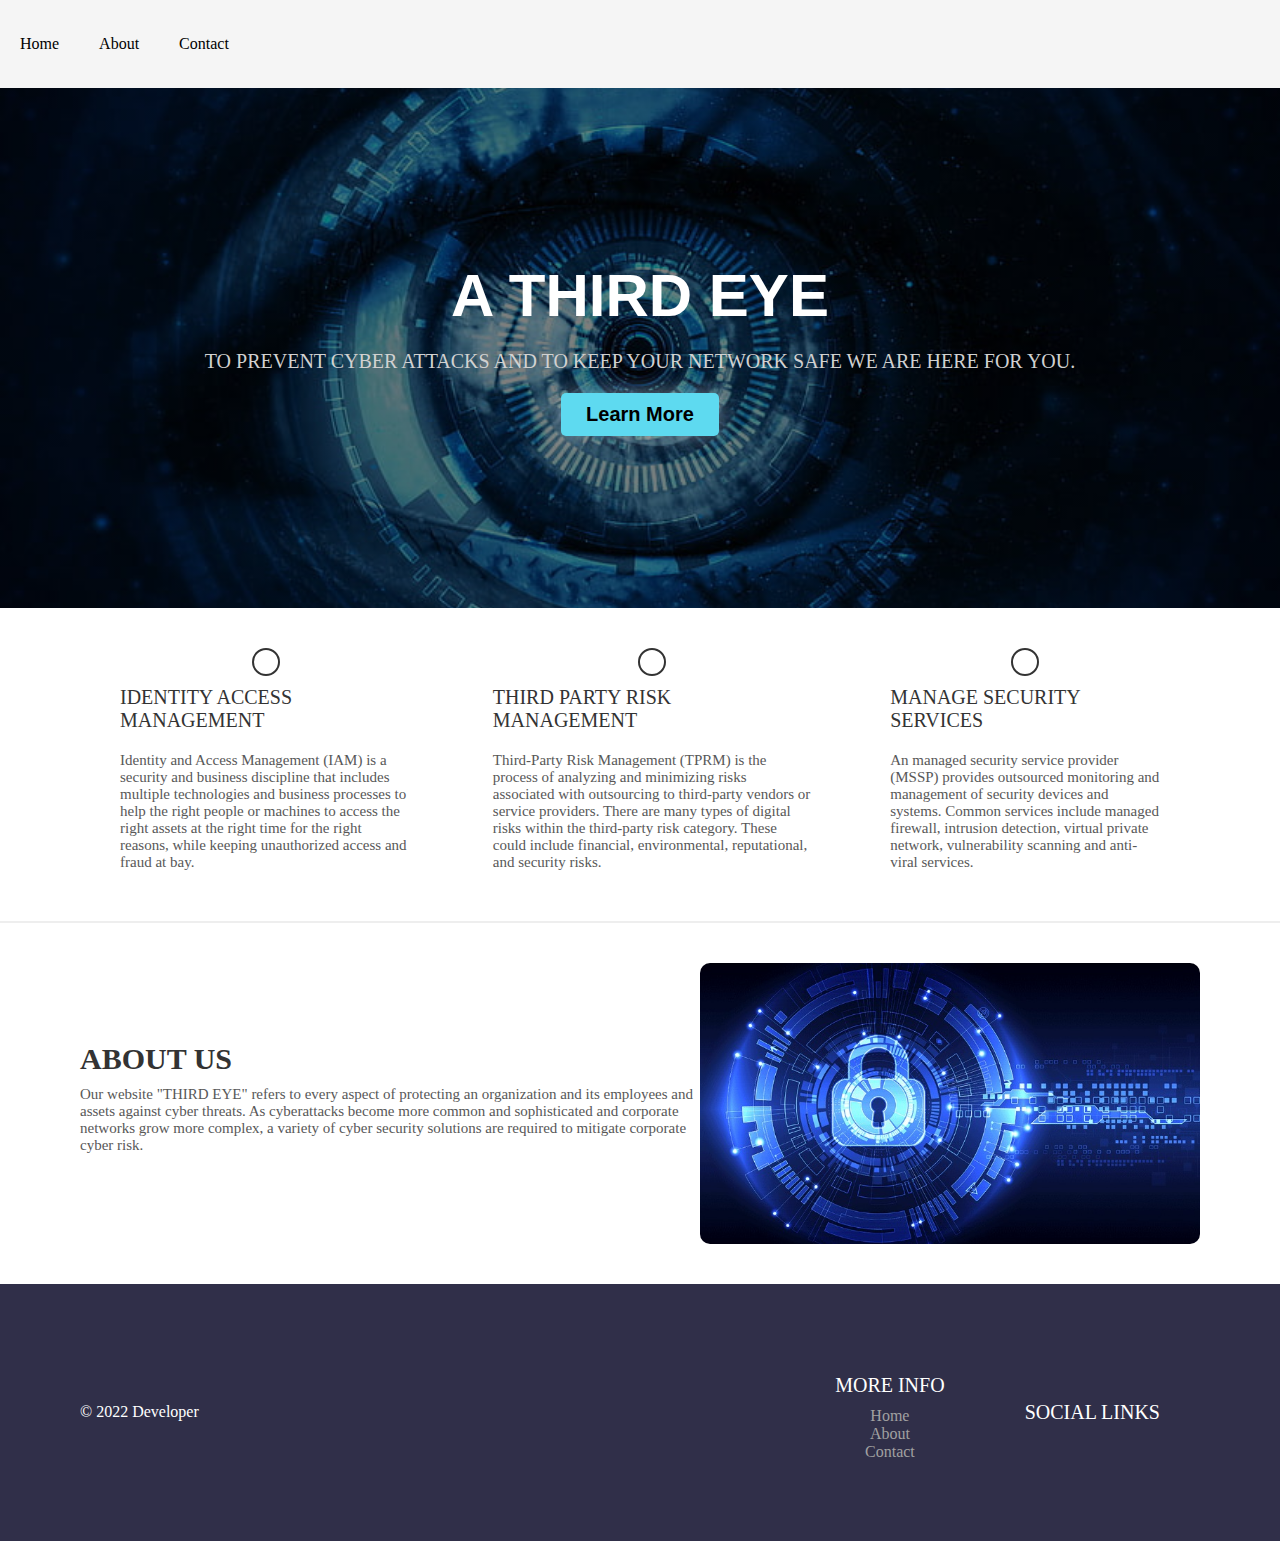
<file: cyber/index.html>
<!DOCTYPE html>
<html lang="en">
<head>
    <meta charset="UTF-8">
    <meta http-equiv="X-UA-Compatible" content="IE=edge">
    <meta name="viewport" content="width=device-width, initial-scale=1.0">
    <title>The Third Eye</title>
    <link rel="stylesheet" href="style.css">
</head>
<body>
    <header class="header">
        <nav class="nav-items">
          <a href="Home.html">Home</a>
          <a href="About.html">About</a>
          <a href="Contact.html">Contact</a>
        </nav>
      </header>
      <main>
        <div class="intro">
          <h1>A Third Eye</h1>
          <p>To prevent Cyber attacks and to keep your Network safe we are here for you.</p>
          <button>Learn More</button>
        </div>
        <div class="achievements">
          <div class="work">
            <i class="fas fa-atom"></i>
            <p class="work-heading">identity access management</p>
            <p class="work-text">Identity and Access Management (IAM) is a security and business discipline that includes multiple technologies and business processes to help the right people or machines to access the right assets at the right time for the right reasons, while keeping unauthorized access and fraud at bay.</p>
          </div>
          <div class="work">
            <i class="fas fa-skiing"></i>
            <p class="work-heading">third party risk management</p>
            <p class="work-text">Third-Party Risk Management (TPRM) is the process of analyzing and minimizing risks associated with outsourcing to third-party vendors or service providers. There are many types of digital risks within the third-party risk category. These could include financial, environmental, reputational, and security risks.</p>
          </div>
          <div class="work">
            <i class="fas fa-ethernet"></i>
            <p class="work-heading">Manage security services</p>
            <p class="work-text">An managed security service provider (MSSP) provides outsourced monitoring and management of security devices and systems. Common services include managed firewall, intrusion detection, virtual private network, vulnerability scanning and anti-viral services.</p>
          </div>
        </div>
        <div class="about-me">
          <div class="about-me-text">
            <h2>About Us</h2>
            <p>Our website "THIRD EYE" refers to every aspect of protecting an organization and its employees and assets against cyber threats. As cyberattacks become more common and sophisticated and corporate networks grow more complex, a variety of cyber security solutions are required to mitigate corporate cyber risk.</p>
          </div>
          <img src="cyberlock.jpg" alt="me">
        </div>
      </main>
      <footer class="footer">
        <div class="copy">&copy; 2022 Developer</div>
        <div class="bottom-links">
          <div class="links">
            <span>More Info</span>
            <a href="#">Home</a>
            <a href="#">About</a>
            <a href="#">Contact</a>
          </div>
          <div class="links">
            <span>Social Links</span>
            <a href="#"><i class="fab fa-facebook"></i></a>
            <a href="#"><i class="fab fa-twitter"></i></a>
            <a href="#"><i class="fab fa-instagram"></i></a>
          </div>
        </div>
      </footer>
    
</body>
</html>
</file>
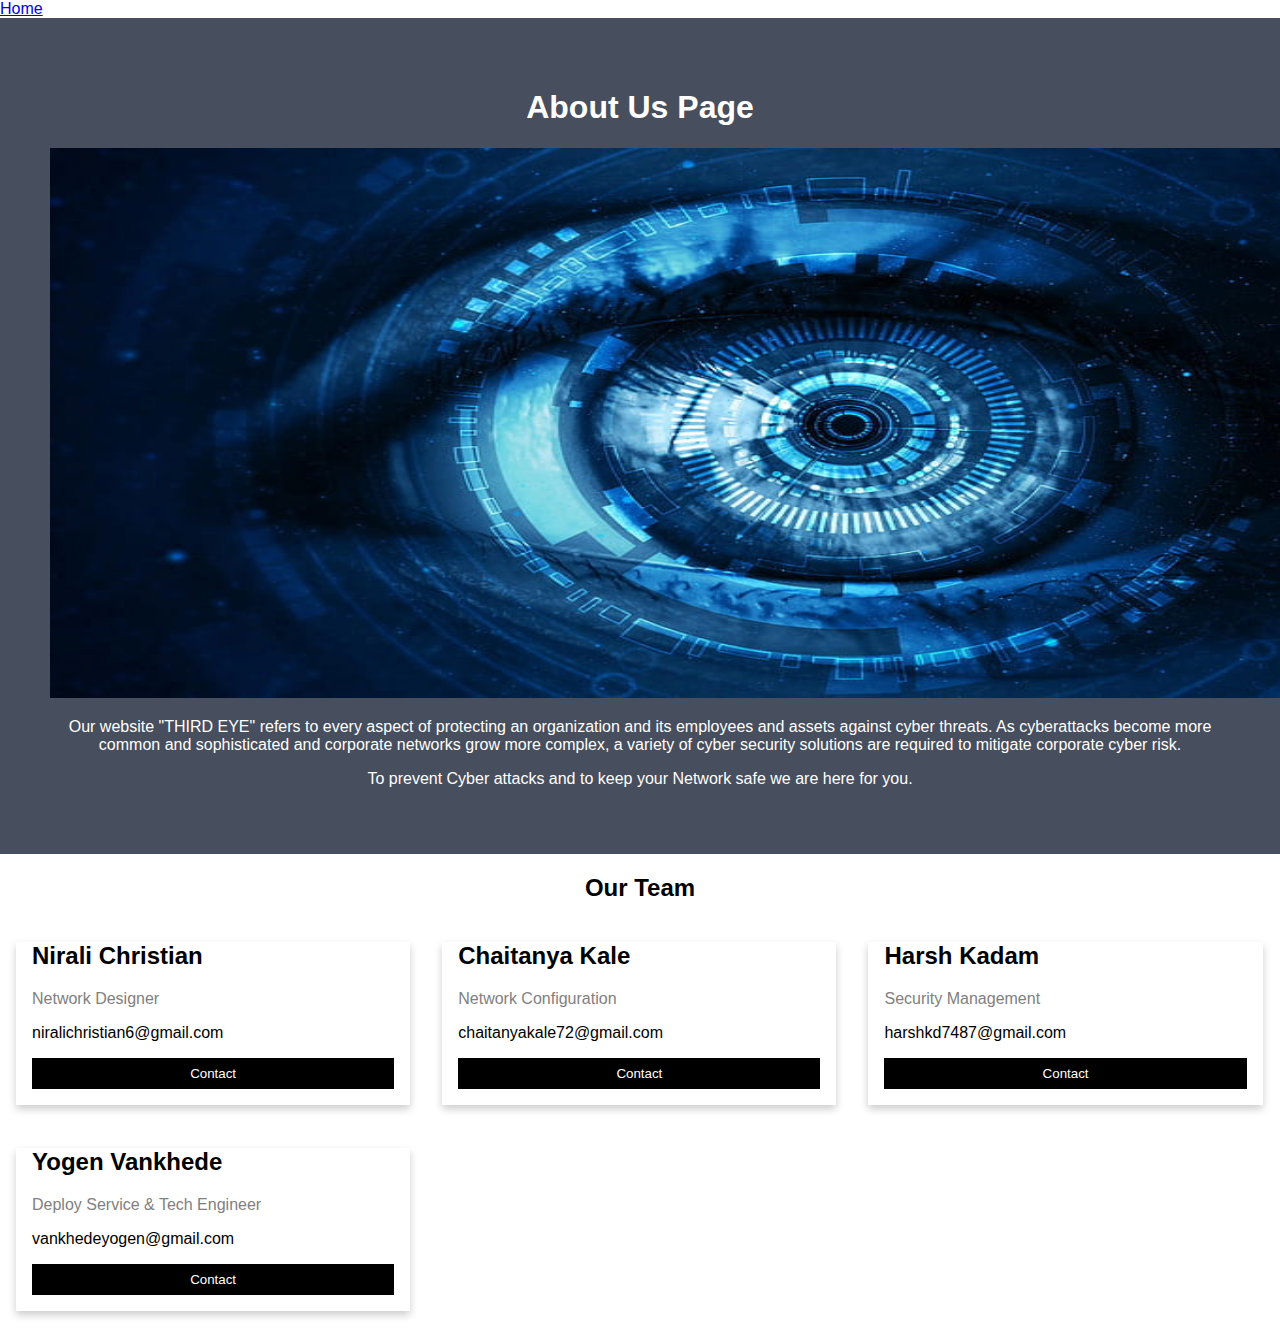
<file: cyber/About.html>
<!DOCTYPE html>
<html>
<head>
<meta name="viewport" content="width=device-width, initial-scale=1">
<style>
body {
  font-family: Arial, Helvetica, sans-serif;
  margin: 0;
}

html {
  box-sizing: border-box;
}

*, *:before, *:after {
  box-sizing: inherit;
}

.column {
  float: left;
  width: 33.3%;
  margin-bottom: 16px;
  padding: 0 8px;
}

.card {
  box-shadow: 0 4px 8px 0 rgba(0, 0, 0, 0.2);
  margin: 8px;
}

.about-section {
  padding: 50px;
  text-align: center;
  background-color: #474e5d;
  color: white;
}

.container {
  padding: 0 16px;
}

.container::after, .row::after {
  content: "";
  clear: both;
  display: table;
}

.title {
  color: grey;
}

.button {
  border: none;
  outline: 0;
  display: inline-block;
  padding: 8px;
  color: white;
  background-color: #000;
  text-align: center;
  cursor: pointer;
  width: 100%;
}

.button:hover {
  background-color: #555;
}

@media screen and (max-width: 650px) {
  .column {
    width: 100%;
    display: block;
  }
</style>
<header> <header class="header">
  <nav class="nav-items">
    <a href="index.html">Home</a>
  </nav>
  </header>
</head>
<body>

<div class="about-section">
  <h1>About Us Page</h1>
  <img src="thirdeye.jpg" alt="this is an image" width="1600" height="550">
  <p>Our website "THIRD EYE" refers to every aspect of protecting an organization and its employees and assets against cyber threats. As cyberattacks become more common and sophisticated and corporate networks grow more complex, a variety of cyber security solutions are required to mitigate corporate cyber risk.</p>
  <p>To prevent Cyber attacks and to keep your Network safe we are here for you.</p>
</div>

<h2 style="text-align:center">Our Team</h2>
<div class="row">
  <div class="column">
    <div class="card">
      <div class="container">
        <h2>Nirali Christian</h2>
        <p class="title">Network Designer</p>
        <p>niralichristian6@gmail.com</p>
        <p><button class="button">Contact</button></p>
      </div>
    </div>
  </div>

<div class="row">
  <div class="column">
    <div class="card">
      <div class="container">
        <h2>Chaitanya Kale</h2>
        <p class="title">Network Configuration</p>
        <p>chaitanyakale72@gmail.com</p>
        <p><button class="button">Contact</button></p>
      </div>
    </div>
  </div>

  <div class="column">
    <div class="card">
      <div class="container">
        <h2>Harsh Kadam</h2>
        <p class="title">Security Management</p>
        <p>harshkd7487@gmail.com</p>
        <p><button class="button">Contact</button></p>
      </div>
    </div>
  </div>
  
  <div class="column">
    <div class="card">
      <div class="container">
        <h2>Yogen Vankhede</h2>
        <p class="title">Deploy Service & Tech Engineer</p>
        <p>vankhedeyogen@gmail.com</p>
        <p><button class="button">Contact</button></p>
      </div>
    </div>
  </div>
</div>

</body>
</html>
</file>
<file: cyber/style.css>
@import url('https://fonts.googleapis.com/css2?family=Sriracha&display=swap');

body {
  margin: 0;
  box-sizing: border-box;
}
/* CSS for header */
.header {
  display: flex;
  justify-content: space-between;
  align-items: center;
  background-color: #f5f5f5;
}

.header .logo {
  font-size: 25px;
  font-family: 'Sriracha', cursive;
  color: #000;
  text-decoration: none;
  margin-left: 30px;
}

.nav-items {
  display: flex;
  justify-content: space-around;
  align-items: center;
  background-color: #f5f5f5;
  margin-right: 20px;
}

.nav-items a {
  text-decoration: none;
  color: #000;
  padding: 35px 20px;
}
/* CSS for main section */
.intro {
  display: flex;
  flex-direction: column;
  justify-content: center;
  align-items: center;
  width: 100%;
  height: 520px;
  background: linear-gradient(to bottom, rgba(0, 0, 0, 0.5) 0%, rgba(0, 0, 0, 0.5) 100%), url("thirdeye.jpg");
  background-size: cover;
  background-position: center;
  background-repeat: no-repeat;
}

.intro h1 {
  font-family: sans-serif;
  font-size: 60px;
  color: #fff;
  font-weight: bold;
  text-transform: uppercase;
  margin: 0;
}

.intro p {
  font-size: 20px;
  color: #d1d1d1;
  text-transform: uppercase;
  margin: 20px 0;
}

.intro button {
  background-color: #5edaf0;
  color: #000;
  padding: 10px 25px;
  border: none;
  border-radius: 5px;
  font-size: 20px;
  font-weight: bold;
  cursor: pointer;
  box-shadow: 0px 0px 20px rgba(255, 255, 255, 0.4)
}

.achievements {
  display: flex;
  justify-content: space-around;
  align-items: center;
  padding: 40px 80px;
}

.achievements .work {
  display: flex;
  flex-direction: column;
  justify-content: center;
  align-items: center;
  padding: 0 40px;
}

.achievements .work i {
  width: fit-content;
  font-size: 50px;
  color: #333333;
  border-radius: 50%;
  border: 2px solid #333333;
  padding: 12px;
}

.achievements .work .work-heading {
  font-size: 20px;
  color: #333333;
  text-transform: uppercase;
  margin: 10px 0;
}

.achievements .work .work-text {
  font-size: 15px;
  color: #585858;
  margin: 10px 0;
}

.about-me {
  display: flex;
  justify-content: center;
  align-items: center;
  padding: 40px 80px;
  border-top: 2px solid #eeeeee;
}

.about-me img {
  width: 500px;
  max-width: 100%;
  height: auto;
  border-radius: 10px;
}

.about-me-text h2 {
  font-size: 30px;
  color: #333333;
  text-transform: uppercase;
  margin: 0;
}

.about-me-text p {
  font-size: 15px;
  color: #585858;
  margin: 10px 0;
}
/* CSS for footer */
.footer {
  display: flex;
  justify-content: space-between;
  align-items: center;
  background-color: #302f49;
  padding: 40px 80px;
}

.footer .copy {
  color: #fff;
}

.bottom-links {
  display: flex;
  justify-content: space-around;
  align-items: center;
  padding: 40px 0;
}

.bottom-links .links {
  display: flex;
  flex-direction: column;
  justify-content: center;
  align-items: center;
  padding: 0 40px;
}

.bottom-links .links span {
  font-size: 20px;
  color: #fff;
  text-transform: uppercase;
  margin: 10px 0;
}

.bottom-links .links a {
  text-decoration: none;
  color: #a1a1a1;
  padding: 10px 20px;
}
</file>
